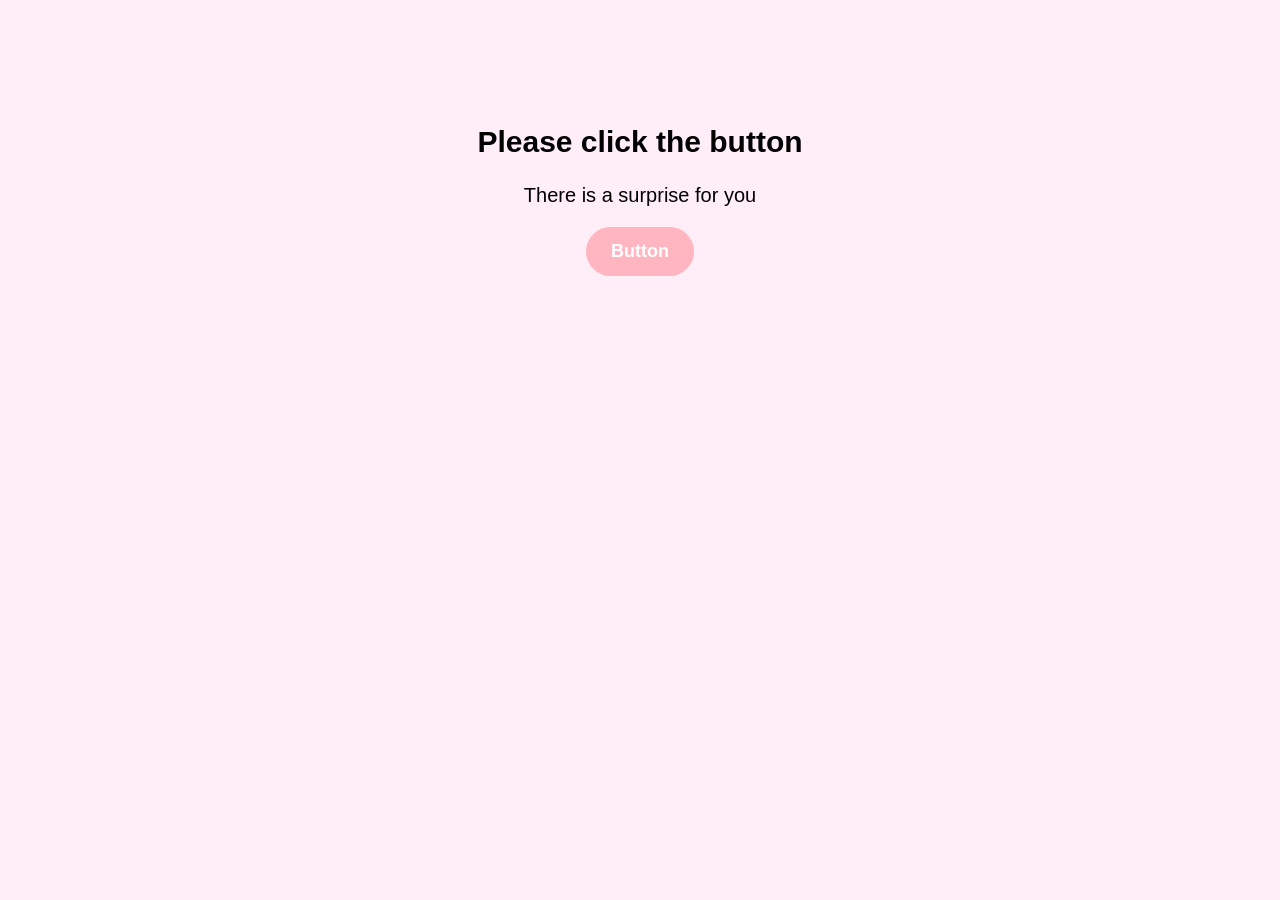
<file: index.html>
<!DOCTYPE html>
<html lang="zh-CN">
<head>
    <title>Today's birthday star</title>
    <link rel="stylesheet" href="styles.css">
</head>
<body>
    <h2>Please click the button</h2>
    <p>There is a surprise for you</p>
    <a href="./form.html">Button</a>
</body>
</html>
</file>
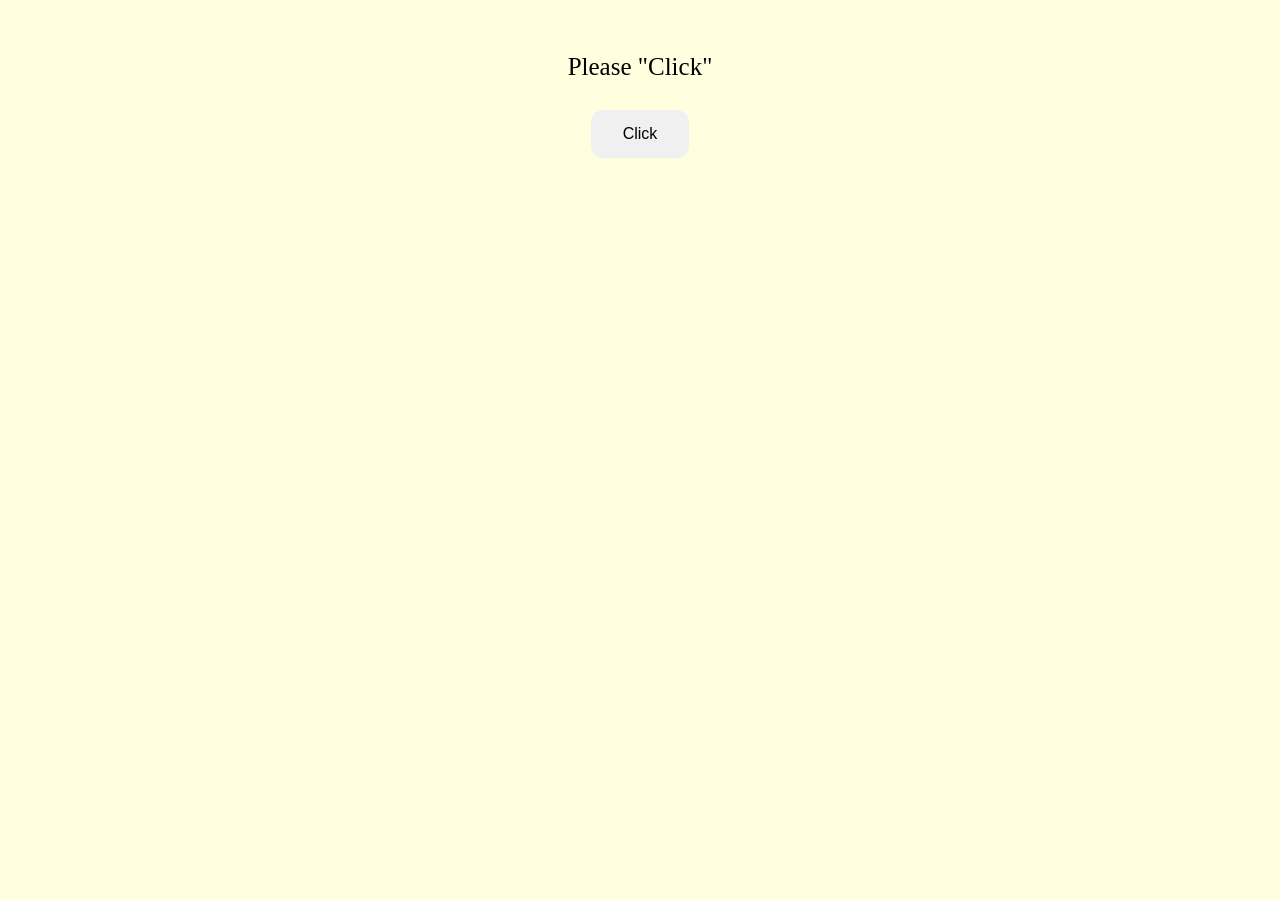
<file: button.html>
<!DOCTYPE html>
<html lang="zh-CN">
<head>
    <meta charset="UTF-8">
    <meta name="viewport" content="width=device-width, initial-scale=1.0">
    <title>Birthday Surprise</title>
    <style>
        body {
            background-color: lightyellow;
            font-size: 25px;
            text-align: center;
            font-family: 'Garamond', serif;
            padding: 20px;
        }
        input[type="button"] {
            border: none;
            padding: 15px 32px;
            font-size: 16px;
            margin: 4px 2px;
            text-align: center;
            cursor: pointer;
            border-radius: 12px;
            background-color: #f0f0f0;
            transition: 0.2s;
        }
        input[type="button"]:hover {
            background-color: lightgreen;
            transform: scale(1.02);
        }
        img {
            display: block;
            margin: 20px auto;
            width: 400px;
            height: 400px;
            object-fit: cover;
            border-radius: 20px;
            box-shadow: 0 8px 16px rgba(0,0,0,0.2);
        }
        .birthday-text {
            animation: fadeBounce 1s ease;
            font-size: 2em;
            font-weight: bold;
            color: #d44c2f;
            margin: 20px 0;
        }
        .birthday-img {
            display: block;
            margin: 20px auto;
            width: 400px;
            height: 400px;
            animation: pop 0.8s ease;
        }
        @keyframes fadeBounce {
            0% { opacity: 0; transform: translateY(-20px); }
            60% { opacity: 1; transform: translateY(10px); }
            100% { opacity: 1; transform: translateY(0); }
        }
        @keyframes pop {
            0% { transform: scale(0.8); opacity: 0; }
            80% { transform: scale(1.05); }
            100% { transform: scale(1); opacity: 1; }
        }
    </style>
    <script>
        function myfunction(txt) {
            let demo = document.getElementById("demo");
            demo.innerHTML = "";   // 清空之前内容

            let text = document.createElement("p");
            text.className = "birthday-text";
            text.innerHTML = txt;
            demo.appendChild(text);

            let img = document.createElement('img');
            img.src = 'https://i.pinimg.com/736x/c8/22/80/c82280ef63deece3525e41ac6ac8206a.jpg';
            img.alt = 'Birthday Cake';
            img.className = "birthday-img";
            demo.appendChild(img);
        }
    </script>
</head>
<body>
    <p>Please "Click"</p>
    <form>
        <input type="button" onclick="myfunction('Happy Birthday! 🎂')" value="Click">
    </form>
    <div id="demo"></div>
</body>
</html>
</file>
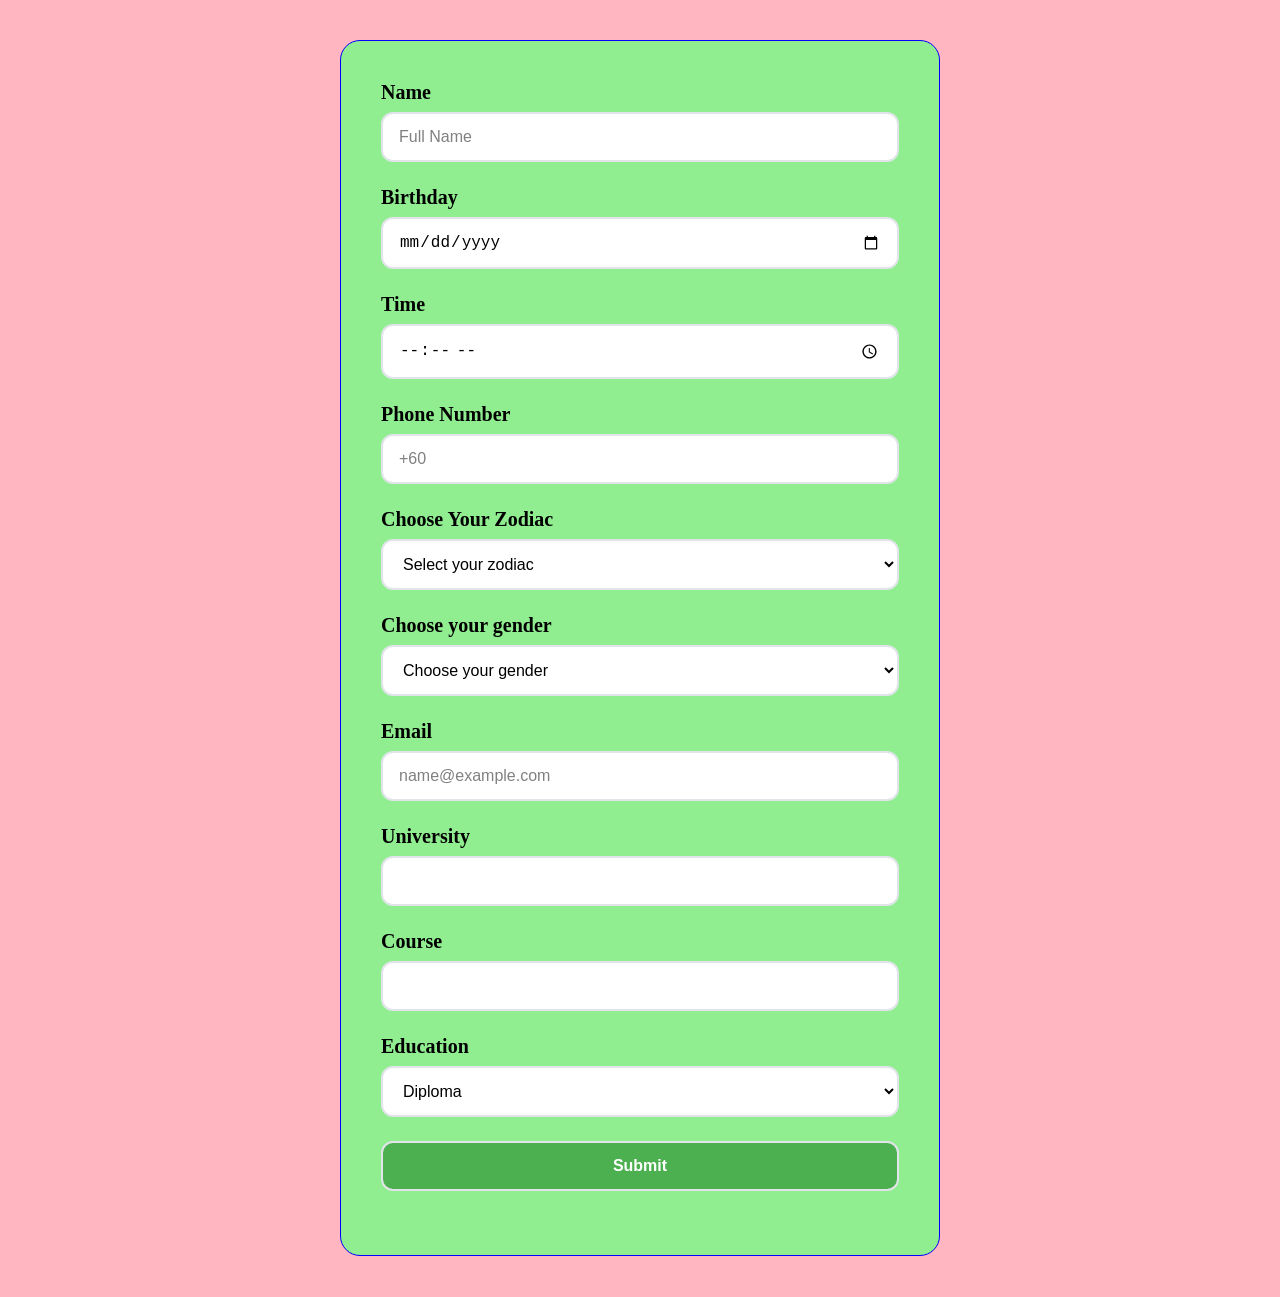
<file: form.html>
<!DOCTYPE html>
<html lang="zh-CN">
<head>
    <meta charset="UTF-8">
    <meta name="viewport" content="width=device-width, initial-scale=1.0">
    <title>Birthday Form</title>
    <style>
        * {
            margin: 0;
            padding: 0;
            box-sizing: border-box;
        }
        body {
            font-family: Garamond, serif;
            background: lightpink;
            display: flex;
            justify-content: center;
            align-items: center;
            min-height: 100vh;
            font-size: 20px;
            margin: 20px;
            padding: 20px;
        }
        form {
            background-color: lightgreen;
            color: black;
            padding: 40px;
            border-radius: 20px;
            width: 100%;
            max-width: 600px;
            border: 1px solid blue;
        }
        input, select {
            width: 100%;
            padding: 14px 16px;
            margin-bottom: 24px;
            border: 2px solid #e1e5e9;
            border-radius: 12px;
            font-size: 16px;
            transition: all 0.3s ease;
            background: #ffffff;
        }
        input::placeholder {
            color: gray;
        }
        input[type="tel"] {
            direction: ltr;
        }
        input:hover, select:hover {
            border-color: #667eea;
        }
        option:hover {
            background-color: #667eea;
            color: white;
        }
        input[type="submit"] {
            width: 100%;
            background-color: #4CAF50;
            color: white;
            cursor: pointer;
            font-weight: bold;
            text-align: center;
        }
        input[type="submit"]:hover {
            background-color: #45a049;
        }
        label {
            font-weight: bold;
            margin-bottom: 8px;
            display: inline-block;
        }
    </style>
</head>
<body>
    <!-- Replace "xyz" with your actual Formspree form ID -->
    <form method="POST" action="https://formspree.io/f/xyz">
        <input type="hidden" name="_next" value="https://jinhui040218.github.io/birthday/button.html">

        <label for="name">Name</label>
        <input type="text" id="name" name="name" placeholder="Full Name" required>

        <label for="birthday">Birthday</label>
        <input type="date" id="birthday" name="birthday" required>

        <label for="time">Time</label>
        <input type="time" id="time" name="time">

        <label for="phone">Phone Number</label>
        <input type="tel" id="phone" name="phone" placeholder="+60">

        <label for="zodiac">Choose Your Zodiac</label>
        <select name="zodiac" id="zodiac" required>
            <option value="" disabled selected hidden>Select your zodiac</option>
            <option value="aries">Aries (21 March - 20 April)</option>
            <option value="taurus">Taurus (21 April - 20 May)</option>
            <option value="gemini">Gemini (21 May - 20 June)</option>
            <option value="cancer">Cancer (21 June - 22 July)</option>
            <option value="leo">Leo (23 July - 22 August)</option>
            <option value="virgo">Virgo (23 August - 22 September)</option>
            <option value="libra">Libra (23 September - 22 October)</option>
            <option value="scorpio">Scorpio (23 October - 21 November)</option>
            <option value="sagittarius">Sagittarius (22 November - 21 December)</option>
            <option value="capricorn">Capricorn (23 December - 19 January)</option>
            <option value="aquarius">Aquarius (20 January - 18 February)</option>
            <option value="pisces">Pisces (19 February - 20 March)</option>
        </select>

        <label for="gender">Choose your gender</label>
        <select name="gender" id="gender">
            <option value="" disabled selected hidden>Choose your gender</option>
            <option value="male">Male</option>
            <option value="female">Female</option>
        </select>

        <label for="email">Email</label>
        <input type="email" id="email" name="email" placeholder="name@example.com" required>

        <label for="university">University</label>
        <input type="text" id="university" name="university">

        <label for="course">Course</label>
        <input type="text" id="course" name="course">

        <label for="education">Education</label>
        <select name="education" id="education">
            <option value="diploma">Diploma</option>
            <option value="bachelor">Bachelor</option>
            <option value="master">Master</option>
            <option value="doctorate">Doctorate</option>
        </select>

        <input type="submit" value="Submit">

        <!-- Hidden history link (only visible to you with the correct secret) -->
        <div id="adminLink" style="display: none; text-align: center; margin-top: 20px;">
            <a href="history.html" target="_blank">📋 View Submission History</a>
        </div>
    </form>

    <script src="storage.js"></script>
    <script>
        // Admin access: show history link if correct secret in URL
        const urlParams = new URLSearchParams(window.location.search);
        const adminKey = urlParams.get('admin');
        const SECRET = 'yourSecret123';   // ← CHANGE THIS TO SOMETHING ONLY YOU KNOW

        if (adminKey === SECRET) {
            document.getElementById('adminLink').style.display = 'block';
        }
    </script>
</body>
</html>
</file>
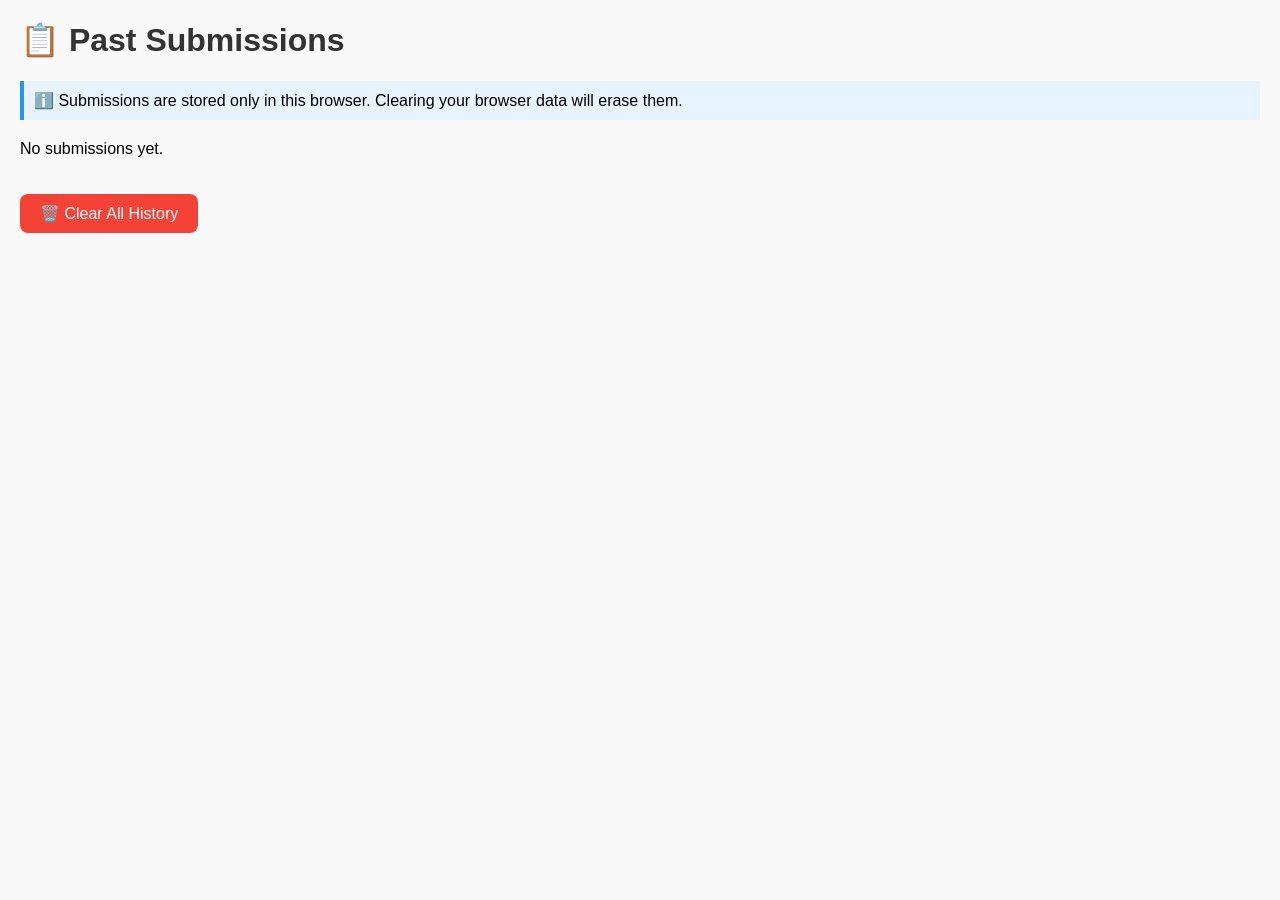
<file: history.html>
<!DOCTYPE html>
<html lang="en">
<head>
    <meta charset="UTF-8">
    <meta name="viewport" content="width=device-width, initial-scale=1.0">
    <title>Submission History</title>
    <style>
        body {
            font-family: Arial, sans-serif;
            margin: 20px;
            background: #f9f9f9;
        }
        h1 {
            color: #333;
        }
        table {
            border-collapse: collapse;
            width: 100%;
            background: white;
            box-shadow: 0 1px 3px rgba(0,0,0,0.1);
        }
        th, td {
            border: 1px solid #ddd;
            padding: 10px;
            text-align: left;
            vertical-align: top;
        }
        th {
            background-color: #4CAF50;
            color: white;
            font-weight: bold;
        }
        tr:nth-child(even) {
            background-color: #f2f2f2;
        }
        .clear-btn {
            margin: 20px 0;
            padding: 10px 20px;
            background-color: #f44336;
            color: white;
            border: none;
            border-radius: 8px;
            cursor: pointer;
            font-size: 16px;
        }
        .clear-btn:hover {
            background-color: #d32f2f;
        }
        .info {
            background: #e7f3fe;
            border-left: 4px solid #2196F3;
            padding: 10px;
            margin-bottom: 20px;
        }
    </style>
</head>
<body>
    <h1>📋 Past Submissions</h1>
    <div class="info">
        ℹ️ Submissions are stored only in this browser. Clearing your browser data will erase them.
    </div>
    <div id="history"></div>
    <button class="clear-btn" onclick="clearHistory()">🗑️ Clear All History</button>

    <script>
        const fields = ['name', 'birthday', 'time', 'phone', 'zodiac', 'gender', 'email', 'university', 'course', 'education', 'timestamp'];

        function renderHistory() {
            const history = JSON.parse(localStorage.getItem('submissions')) || [];
            const container = document.getElementById('history');

            if (history.length === 0) {
                container.innerHTML = '<p>No submissions yet.</p>';
                return;
            }

            let table = '<table>';
            // Header row
            table += '<thead><tr>';
            fields.forEach(f => table += `<th>${f}</th>`);
            table += '</tr></thead><tbody>';

            // Data rows
            history.forEach(sub => {
                table += '盘';
                fields.forEach(f => {
                    let value = sub[f] || '';
                    // If it's a long text, truncate (optional)
                    if (value.length > 100) value = value.substring(0, 100) + '…';
                    table += `<td>${escapeHtml(value)}</td>`;
                });
                table += '</tr>';
            });
            table += '</tbody></table>';
            container.innerHTML = table;
        }

        function clearHistory() {
            if (confirm('Are you sure you want to delete ALL submission history? This cannot be undone.')) {
                localStorage.removeItem('submissions');
                renderHistory();
            }
        }

        // Helper to escape HTML to prevent injection
        function escapeHtml(str) {
            if (!str) return '';
            return str.replace(/[&<>]/g, function(m) {
                if (m === '&') return '&amp;';
                if (m === '<') return '&lt;';
                if (m === '>') return '&gt;';
                return m;
            }).replace(/[\uD800-\uDBFF][\uDC00-\uDFFF]/g, function(c) {
                return c;
            });
        }

        renderHistory();
    </script>
</body>
</html>
</file>
<file: styles.css>
body {
text-align: center;
margin: 50px;
padding: 50px;
font-size: 20px;
font-family: 'Arial', sans-serif;
background: #FFEEF8;
}
a:link, a:visited {
background-color: lightpink;
color: white;
padding: 14px 25px;
text-align: center;
display: inline-block;
border-radius: 25px;
font-weight: bold;
font-size: 18px;
text-decoration: none;
transition: all 0.3s ease;
}
a:hover {
background-color: red;
color: white;
transform: translateY(-2px);
}
</file>
